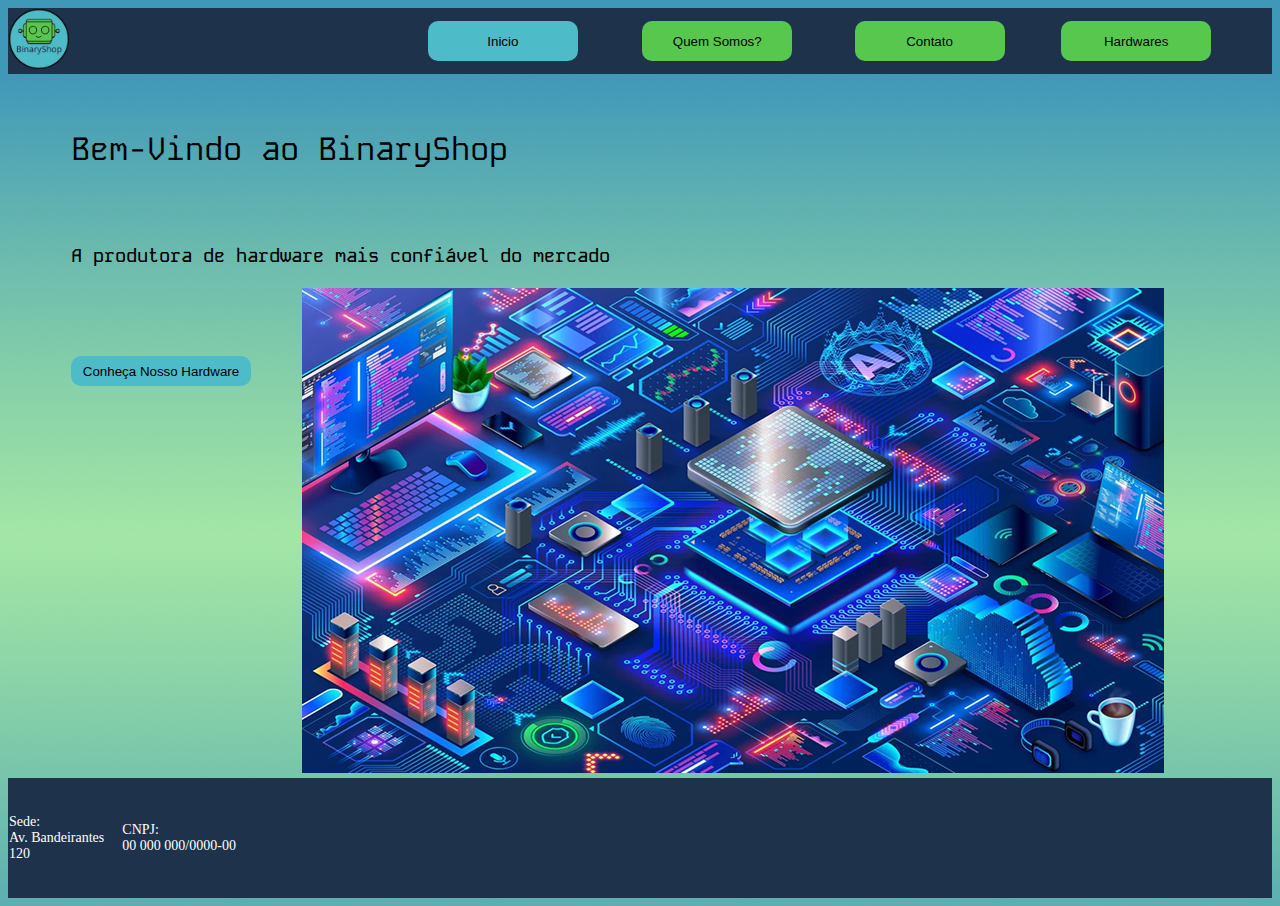
<file: index.html>
<!DOCTYPE html>
<html lang="en">
<head>
    <meta charset="UTF-8">
    <meta name="viewport" content="width=device-width, initial-scale=1.0">
    <title>BinaryShop</title>
    <link rel="preconnect" href="https://fonts.googleapis.com">
    <link rel="preconnect" href="https://fonts.gstatic.com" crossorigin>
    <link href="https://fonts.googleapis.com/css2?family=Kode+Mono:wght@400..700&display=swap" rel="stylesheet">
    <link rel="stylesheet" href="style.css">
</head>
<body>
    <table cellspacing="0px">
        <tr id="topbar">
            <td class="primeiraColuna"><img src="imagens/BinaryShop_Logo.png" id="logo"></td>
            <td class="coluna2"></td>
            <td class="espacamentoHorizontal"></td>
            <td id="textalignright" colspan="2"><button type="button" id="botaoAzul">Inicio</button></td>            
            <td id="textalignright" colspan="2"><a href="quemSomos.html"><button type="button" class="botoesVerdes">Quem Somos?</button></a></td>
            <td class = "coluna8" id="textalignright"><a href="contato.html"><button type="button" class="botoesVerdes">Contato</button></a></td>
            <td id="textalignright" colspan="2"><a href="hardwares.html"><button type="button" class="botoesVerdes">Hardwares</button></a></td>
            <td class="espacamentoHorizontal"></td>
            
        </tr>
        <tr>
            <td class="primeiraColuna"></td>
            <td colspan="3"><h1>Bem-Vindo ao BinaryShop</h1></td>
            <td class="primeiraColuna"></td>
            <td class = "coluna6"></td>
            <td></td>
            <td class = "coluna8"></td>
            <td></td>
            <td class = "primeiraColuna"></td>
            <td class="espacamentoHorizontal"></td>
        </tr>
        <tr id="linhah3">
            <td class="primeiraColuna"></td>
            <td colspan="5"><h3>A produtora de hardware mais confiável do mercado</h3></td>
            <td></td>
            <td></td>
            <td></td>
            <td class = "primeiraColuna"></td>
            <td class="espacamentoHorizontal"></td>
        </tr>
        <tr>
            <td class="primeiraColuna"></td>
            <td colspan="2"><button type="button" id="botaoSaibaMais">Conheça Nosso Hardware</button></td>
            <td colspan="6" rowspan="2"><img src="imagens/imageTecnology.png"></td>
            <td class = "primeiraColuna"></td>
            <td class="espacamentoHorizontal"></td>
        </tr>
        <tr id="espacamentoVertical">
            <td class="primeiraColuna"></td>
            <td class="coluna2"></td>
            <td></td>
            <td class = "primeiraColuna"></td>
            <td class="espacamentoHorizontal"></td>
        </tr>
        <tr id="bottomBar">
            <td class="primeiraColuna" colspan="2"><h4>Sede:<br>Av. Bandeirantes 120</h4></td>
            <td><h4>CNPJ:<br>00 000 000/0000-00</h4></td>
            <td class = "coluna4"></td>
            <td class ="primeiraColuna"></td>
            <td class = "coluna6"></td>
            <td></td>
            <td></td>
            <td ></td>
            <td class = "primeiraColuna"></td>
            <td class="espacamentoHorizontal"></td>
        </tr>
    </table>
</body>
</html>
</file>
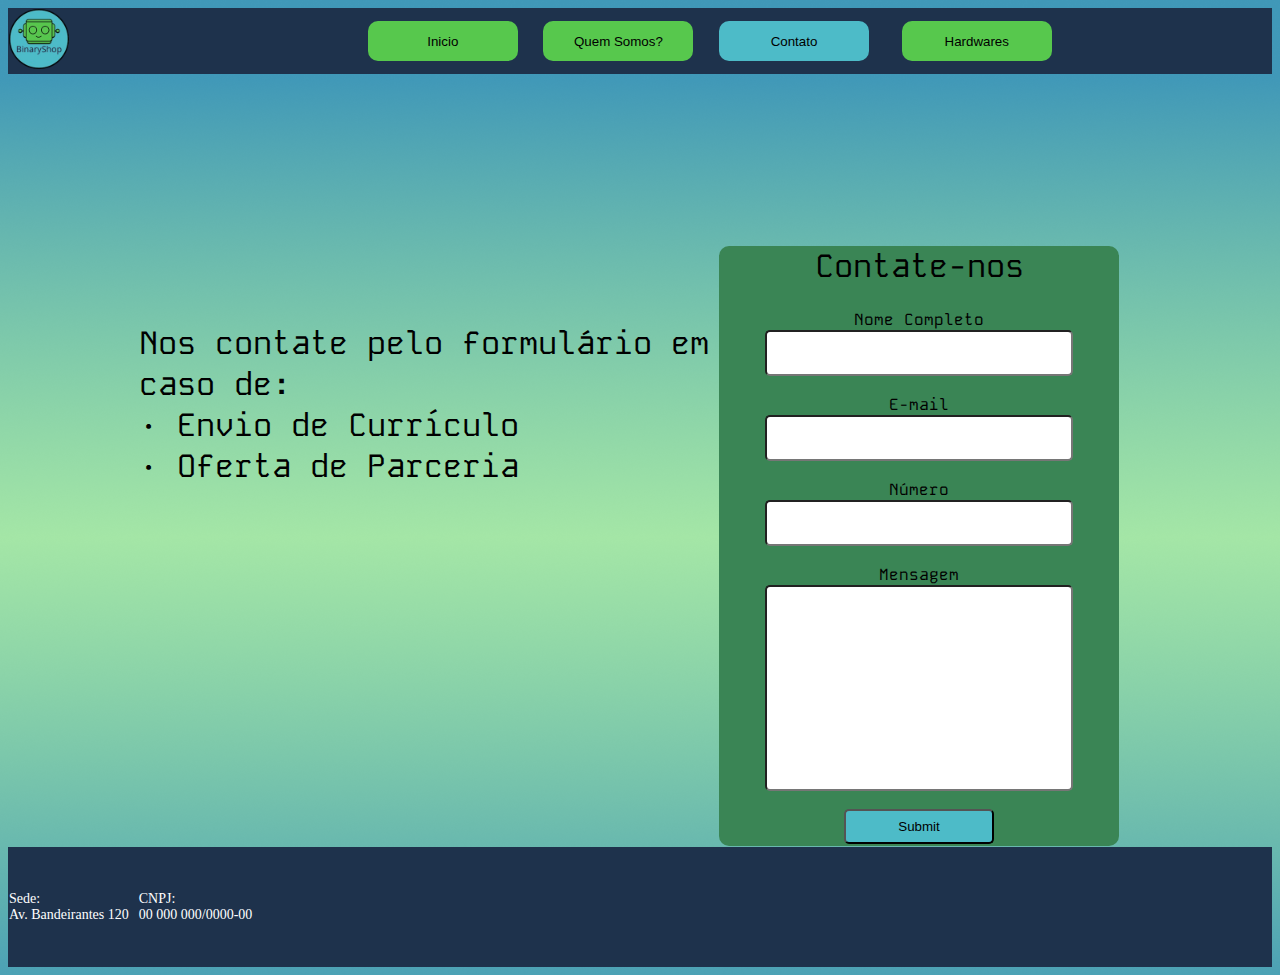
<file: contato.html>
<!DOCTYPE html>
<html lang="en">
<head>
    <meta charset="UTF-8">
    <meta name="viewport" content="width=device-width, initial-scale=1.0">
    <title>BinaryShop</title>
    <link rel="preconnect" href="https://fonts.googleapis.com">
    <link rel="preconnect" href="https://fonts.gstatic.com" crossorigin>
    <link href="https://fonts.googleapis.com/css2?family=Kode+Mono:wght@400..700&display=swap" rel="stylesheet">
    <link rel="stylesheet" href="style.css">
</head>
<body>
    <table cellspacing = 0>
        <tr id="topbar">
            <td class="primeiraColuna"><img src="imagens/BinaryShop_Logo.png" id="logo"></td>
            <td></td>
            <td id="espacolinha2quemsomos"></td>
            <td class="espacobotaoquemsomos"><a href="index.html"><button type="button" class="botoesVerdes">Inicio</button></a></td>            
            <td class="espacobotaoquemsomos"><a href="quemSomos.html"><button type="button" class="botoesVerdes">Quem Somos?</button></a></td>
            <td class="espacobotaoquemsomos"><button type="button" id="botaoAzul">Contato</button></td>
            <td class="espacobotaoquemsomos"><a href="hardwares.html"><button type="button" class="botoesVerdes">Hardwares</button></a></td>
            <td id="penultimacolunaquemsomos"></td>
            <td class="primeiraColuna"></td>
        </tr>
        <tr>
            <td colspan="9"></td>
        </tr>
        <tr>
            <td class="primeiraColuna"></td>
            <td></td>
            <td colspan="3"><h1>Nos contate pelo formulário em caso de: <br> • Envio de Currículo <br> • Oferta de Parceria</h1></td>
            <td colspan="4" rowspan="2">
                <div id="divcontato">
                    <h1>Contate-nos</h1>
                    <form>
                        <div>
                            <label>Nome Completo</label><br>
                            <input type="text" class="inputs"><br><br>
                        </div>
                        <div>
                            <label>E-mail</label><br>
                            <input type="email" class="inputs"><br><br>
                        </div>
                        <div>
                            <label>Número</label><br>
                            <input type="tel" class="inputs"><br><br>
                        </div>
                        <div>
                            <label>Mensagem</label><br>
                            <input type="text" id="inputmensagem"><br><br>
                        </div>
                        <input id="inputsubmit" type="submit"><br><br>
                    </form>
                </div>
            </td>
        </tr>
        <tr>
            <td colspan="5"></td>
        </tr>
        <tr id="bottomBar">
            <td class="primeiraColuna" colspan="2"><h4>Sede:<br>Av. Bandeirantes 120</h4></td>
            <td><h4>CNPJ:<br>00 000 000/0000-00</h4></td>
            <td colspan="7"></td>
        </tr>
    </table>
</body>
</html>
</file>
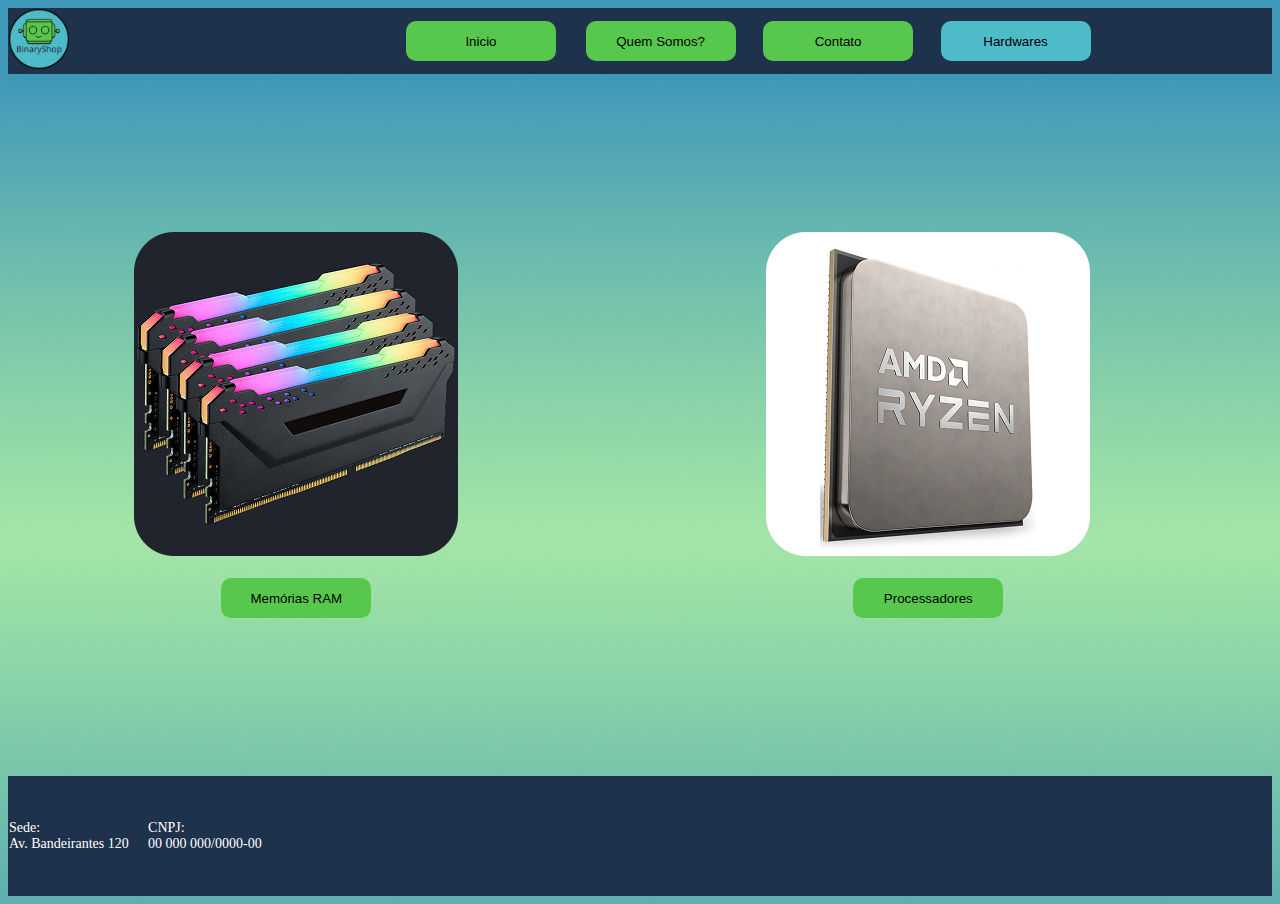
<file: hardwares.html>
<!DOCTYPE html>
<html lang="en">
<head>
    <meta charset="UTF-8">
    <meta name="viewport" content="width=device-width, initial-scale=1.0">
    <title>BinaryShop</title>
    <link rel="preconnect" href="https://fonts.googleapis.com">
    <link rel="preconnect" href="https://fonts.gstatic.com" crossorigin>
    <link href="https://fonts.googleapis.com/css2?family=Kode+Mono:wght@400..700&display=swap" rel="stylesheet">
    <link rel="stylesheet" href="style.css">
</head>
<body>
    <table cellspacing="0">
        <tr id="topbar">
            <td class="primeiraColuna"><img src="imagens/BinaryShop_Logo.png" id="logo"></td>
            <td></td>
            <td id="espacolinha2quemsomos"></td>
            <td class="espacobotaoquemsomos"><a href="index.html"><button type="button" class="botoesVerdes">Inicio</button></a></td>            
            <td class="espacobotaoquemsomos"><a href="quemSomos.html"><button type="button" class="botoesVerdes">Quem Somos?</button></a></td>
            <td class="espacobotaoquemsomos"><a href="contato.html"><button type="button" class="botoesVerdes">Contato</button></a></td>
            <td class="espacobotaoquemsomos"><button type="button" id="botaoAzul">Hardwares</button></td>
            <td id="ultimacolunahardwares"></td>
        </tr>
        <tr>
            <td colspan="4" class="produtoshardwares">
                <img src="imagens/imgMemoriaram.png"><br><br>
                <a href="memoriasram.html"><button class="botoesVerdes">Memórias RAM</button></a>
            </td>
            <td colspan="4" class="produtoshardwares">
                <img src="imagens/imgProcessador.png"><br><br>
                <a href="processadores.html"><button class="botoesVerdes">Processadores</button></a>
            </td>
        </tr>
        <tr id="bottomBar">
            <td class="primeiraColuna" colspan="2"><h4>Sede:<br>Av. Bandeirantes 120</h4></td>
            <td><h4>CNPJ:<br>00 000 000/0000-00</h4></td>
            <td colspan="7"></td>
        </tr>
    </table>
</body>
</html>
</file>
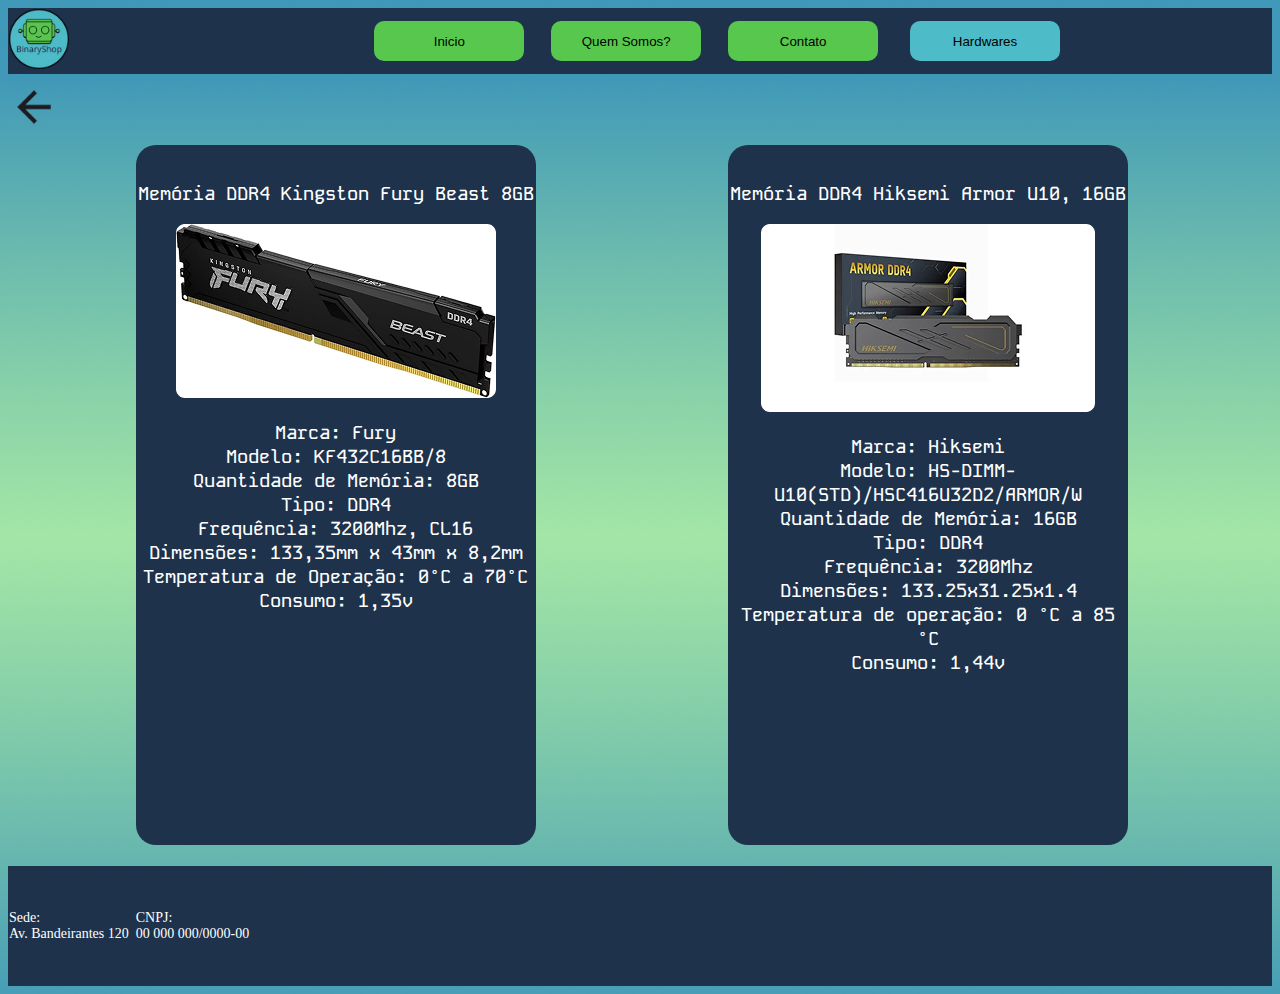
<file: memoriasram.html>
<!DOCTYPE html>
<html lang="en">
<head>
    <meta charset="UTF-8">
    <meta name="viewport" content="width=device-width, initial-scale=1.0">
    <title>BinaryShop</title>
    <link rel="preconnect" href="https://fonts.googleapis.com">
    <link rel="preconnect" href="https://fonts.gstatic.com" crossorigin>
    <link href="https://fonts.googleapis.com/css2?family=Kode+Mono:wght@400..700&display=swap" rel="stylesheet">
    <link href="style.css" rel="stylesheet">
</head>
<body>
    <table cellspacing="0">
        <tr id="topbar">
            <td class="primeiraColuna"><img src="imagens/BinaryShop_Logo.png" id="logo"></td>
            <td></td>
            <td id="espacolinha2quemsomos"></td>
            <td class="espacobotaoquemsomos"><a href="index.html"><button type="button" class="botoesVerdes">Inicio</button></a></td>            
            <td class="espacobotaoquemsomos"><a href="quemSomos.html"><button type="button" class="botoesVerdes">Quem Somos?</button></a></td>
            <td class="espacobotaoquemsomos"><a href="contato.html"><button type="button" class="botoesVerdes">Contato</button></a></td>
            <td class="espacobotaoquemsomos"><button type="button" id="botaoAzul">Hardwares</button></td>
            <td id="ultimacolunahardwares"></td>
        </tr>
        <tr id="linhavoltar">
            <td colspan="8" class="primeiraColuna">
                <a href="hardwares.html"><img id="btnvoltar" src="imagens/voltar.png"></a>
            </td>
        </tr>
        <tr>
            <td class="primeiraColuna"></td>
            <td></td>
            <td colspan="3" class="produtoshardwares">
                <div class="divsprodutos">
                    <br>
                    <h3>Memória DDR4 Kingston Fury Beast 8GB</h3>
                    <img src="imagens/MemoriaKingston.png">
                    <h3>
                        Marca: Fury<br>
                        Modelo: KF432C16BB/8<br>
                        Quantidade de Memória: 8GB<br>
                        Tipo: DDR4<br>
                        Frequência: 3200Mhz, CL16<br>
                        Dimensões: 133,35mm x 43mm x 8,2mm<br>
                        Temperatura de Operação: 0°C a 70°C<br>
                        Consumo: 1,35v<br>
                    </h3>
                </div>
            </td>
            <td colspan="3" class="produtoshardwares">
                <div class="divsprodutos">
                    <br>
                    <h3>Memória DDR4 Hiksemi Armor U10, 16GB</h3>
                    <img src="imagens/MemoriaHiksemi.png">
                    <h3>
                        Marca: Hiksemi<br>
                        Modelo: HS-DIMM-U10(STD)/HSC416U32D2/ARMOR/W<br>
                        Quantidade de Memória: 16GB<br>
                        Tipo: DDR4<br>
                        Frequência: 3200Mhz<br>
                        Dimensões: 133.25x31.25x1.4<br>
                        Temperatura de operação: 0 °C a 85 °C<br>
                        Consumo: 1,44v<br>
                    </h3>
                </div>
            </td>
        </tr>
        <tr class="linhaespaco"></tr>
        <tr id="bottomBar">
            <td class="primeiraColuna" colspan="2"><h4>Sede:<br>Av. Bandeirantes 120</h4></td>
            <td><h4>CNPJ:<br>00 000 000/0000-00</h4></td>
            <td colspan="7"></td>
        </tr>
    </table>
</body>
</html>
</file>
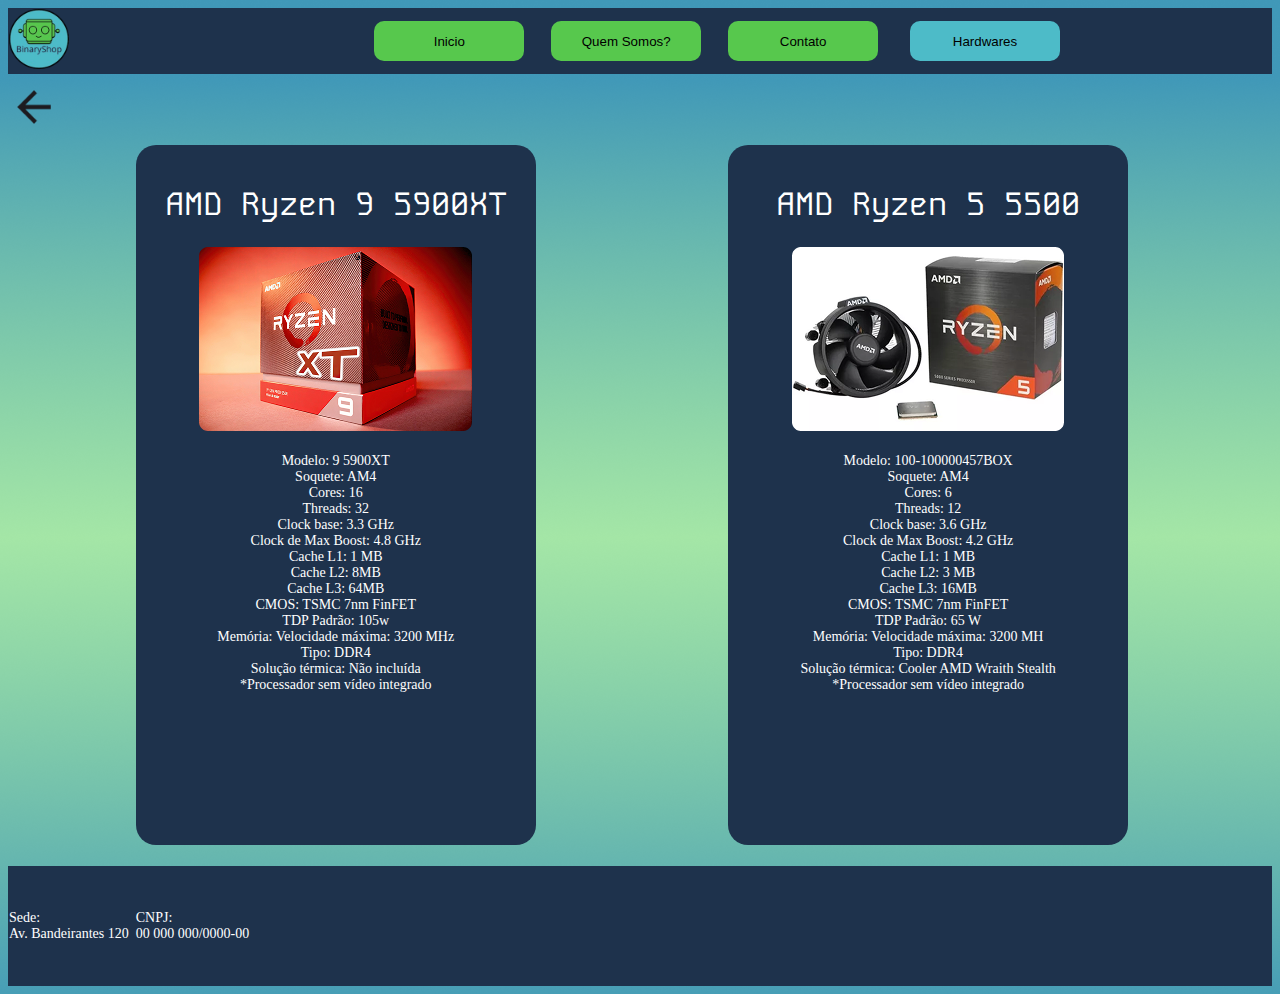
<file: processadores.html>
<!DOCTYPE html>
<html lang="en">
<head>
    <meta charset="UTF-8">
    <meta name="viewport" content="width=device-width, initial-scale=1.0">
    <title>BinaryShop</title>
    <link rel="preconnect" href="https://fonts.googleapis.com">
    <link rel="preconnect" href="https://fonts.gstatic.com" crossorigin>
    <link href="https://fonts.googleapis.com/css2?family=Kode+Mono:wght@400..700&display=swap" rel="stylesheet">
    <link href="style.css" rel="stylesheet">
</head>
<body>
    <table cellspacing="0">
        <tr id="topbar">
            <td class="primeiraColuna"><img src="imagens/BinaryShop_Logo.png" id="logo"></td>
            <td></td>
            <td id="espacolinha2quemsomos"></td>
            <td class="espacobotaoquemsomos"><a href="index.html"><button type="button" class="botoesVerdes">Inicio</button></a></td>            
            <td class="espacobotaoquemsomos"><a href="quemSomos.html"><button type="button" class="botoesVerdes">Quem Somos?</button></a></td>
            <td class="espacobotaoquemsomos"><a href="contato.html"><button type="button" class="botoesVerdes">Contato</button></a></td>
            <td class="espacobotaoquemsomos"><button type="button" id="botaoAzul">Hardwares</button></td>
            <td id="ultimacolunahardwares"></td>
        </tr>
        <tr id="linhavoltar">
            <td colspan="8" class="primeiraColuna">
                <a href="hardwares.html"><img id="btnvoltar" src="imagens/voltar.png"></a>
            </td>
        </tr>
        <tr>
            <td class="primeiraColuna"></td>
            <td></td>
            <td colspan="3" class="produtoshardwares">
                <div class="divsprodutos">
                    <br>
                    <h1>AMD Ryzen 9 5900XT</h1>
                    <img src="imagens/ProcessadorRyzen9.png">
                    <h4>
                        Modelo: 9 5900XT<br>
                        Soquete: AM4<br>
                        Cores: 16<br>
                        Threads: 32<br>
                        Clock base: 3.3 GHz<br>
                        Clock de Max Boost: 4.8 GHz<br>
                        Cache L1: 1 MB<br>
                        Cache L2: 8MB<br>
                        Cache L3: 64MB<br>
                        CMOS: TSMC 7nm FinFET<br>
                        TDP Padrão: 105w<br>
                        Memória: Velocidade máxima: 3200 MHz<br>
                        Tipo: DDR4<br>
                        Solução térmica: Não incluída<br>
                        *Processador sem vídeo integrado<br>
                    </h4>
                </div>
            </td>
            <td colspan="3" class="produtoshardwares">
                <div class="divsprodutos">
                    <br>
                    <h1>AMD Ryzen 5 5500</h1>
                    <img src="imagens/ProcessadorRyzen5.png">
                    <h4>
                        Modelo: 100-100000457BOX<br>
                        Soquete: AM4<br>
                        Cores: 6<br>
                        Threads: 12<br>
                        Clock base: 3.6 GHz<br>
                        Clock de Max Boost: 4.2 GHz<br>
                        Cache L1: 1 MB<br>
                        Cache L2: 3 MB<br>
                        Cache L3: 16MB<br>
                        CMOS: TSMC 7nm FinFET<br>
                        TDP Padrão: 65 W<br>
                        Memória: Velocidade máxima: 3200 MH<br>
                        Tipo: DDR4<br>
                        Solução térmica: Cooler AMD Wraith Stealth<br>
                        *Processador sem vídeo integrado<br>
                    </h4>
                </div>
            </td>
        </tr>
        <tr class="linhaespaco"></tr>
        <tr id="bottomBar">
            <td class="primeiraColuna" colspan="2"><h4>Sede:<br>Av. Bandeirantes 120</h4></td>
            <td><h4>CNPJ:<br>00 000 000/0000-00</h4></td>
            <td colspan="7"></td>
        </tr>
    </table>
</body>
</html>
</file>
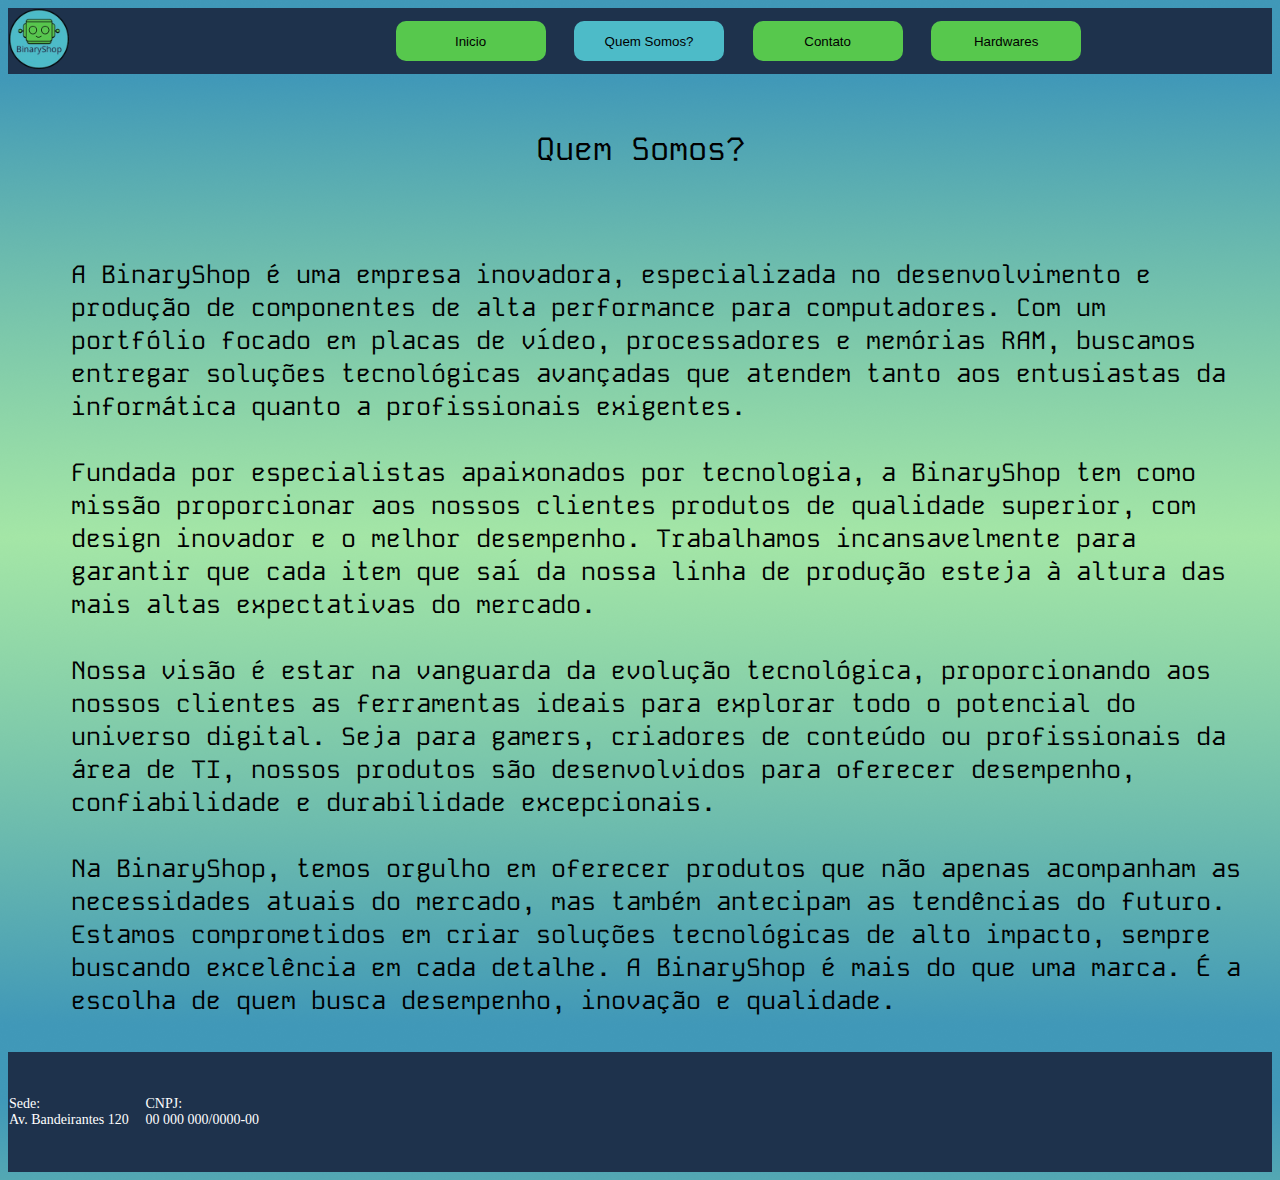
<file: quemSomos.html>
<!DOCTYPE html>
<html lang="en">
<head>
    <meta charset="UTF-8">
    <meta name="viewport" content="width=device-width, initial-scale=1.0">
    <title>BinaryShop</title>
    <link rel="preconnect" href="https://fonts.googleapis.com">
    <link rel="preconnect" href="https://fonts.gstatic.com" crossorigin>
    <link href="https://fonts.googleapis.com/css2?family=Kode+Mono:wght@400..700&display=swap" rel="stylesheet">
    <link href="style.css" rel="stylesheet">
</head>
<body>
    <table cellspacing="0">
        <tr id="topbar">
            <td class="primeiraColuna"><img src="imagens/BinaryShop_Logo.png" id="logo"></td>
            <td></td>
            <td id="espacolinha2quemsomos"></td>
            <td class="espacobotaoquemsomos"><a href="index.html"><button type="button" class="botoesVerdes">Inicio</button></a></td>            
            <td class="espacobotaoquemsomos"><button type="button" id="botaoAzul">Quem Somos?</button></td>
            <td class="espacobotaoquemsomos"><a href="contato.html"><button type="button" class="botoesVerdes">Contato</button></a></td>
            <td class="espacobotaoquemsomos"><a href="hardwares.html"><button type="button" class="botoesVerdes">Hardwares</button></a></td>
            <td id="penultimacolunaquemsomos"></td>
            <td class="primeiraColuna"></td>
        </tr>
        <tr>
            <td colspan="9" class="textaligncenter"><h1>Quem Somos?</h1></td>
        </tr>
        <tr>
            <td class="primeiraColuna"></td>
            <td colspan = "7" id="espacotextoquemsomos"> <h4 id="textoquemsomos">A BinaryShop é uma empresa inovadora, especializada no desenvolvimento e produção de componentes de alta performance para computadores. 
                Com um portfólio focado em placas de vídeo, processadores e memórias RAM, buscamos entregar soluções tecnológicas avançadas que atendem tanto aos entusiastas 
                da informática quanto a profissionais exigentes.<br><br>

                Fundada por especialistas apaixonados por tecnologia, a BinaryShop tem como missão proporcionar aos nossos clientes produtos de qualidade superior, com design inovador e o 
                melhor desempenho. Trabalhamos incansavelmente para garantir que cada item que saí da nossa linha de produção esteja à altura das mais altas expectativas do mercado.<br><br>
                
                Nossa visão é estar na vanguarda da evolução tecnológica, proporcionando aos nossos clientes as ferramentas ideais para explorar todo o potencial do universo digital. 
                Seja para gamers, criadores de conteúdo ou profissionais da área de TI, nossos produtos são desenvolvidos para oferecer desempenho, confiabilidade e durabilidade 
                excepcionais.<br><br>
                
                Na BinaryShop, temos orgulho em oferecer produtos que não apenas acompanham as necessidades atuais do mercado, mas também antecipam as tendências do futuro. 
                Estamos comprometidos em criar soluções tecnológicas de alto impacto, sempre buscando excelência em cada detalhe.
                A BinaryShop é mais do que uma marca. É a escolha de quem busca desempenho, inovação e qualidade.</h4></td>
            <td class="primeiraColuna"></td>
        </tr>
        <tr id="bottomBar">
            <td class="primeiraColuna" colspan="2"><h4>Sede:<br>Av. Bandeirantes 120</h4></td>
            <td><h4>CNPJ:<br>00 000 000/0000-00</h4></td>
            <td colspan="7"></td>
        </tr>
    </table>
</body>
</html>
</file>
<file: style.css>
body{background-image: url("imagens/Background.png")}

tr{height: 150px;}

td{width: 150px;}

h1{font-family: "Kode Mono", monospace;
font-weight: 100;}

h3{font-family: "Kode Mono", monospace;
font-weight: 500;}

#logo{width: 60px;
height: 60px;}

#topbar{height: 60px;
background-color: #1E324C;}

.primeiraColuna{
width: 60px;
}

#linhah3{
    height: 40px;
}

.botoesVerdes{
    background-color: #57c84d;
    height: 40px;
    width: 150px;
    border-radius: 10px;
    border: 0px;
}

#botaoAzul{
    background-color: #4dbbc8;
    height: 40px;
    width: 150px;
    border-radius: 10px;
    border: 0px;
    justify-self: right;
}   

#botaoSaibaMais{
    background-color: #4dbbc8;
    height: 30px;
    width: 180px;
    border-radius: 10px;
    border: 0px;
}

.classeDireita{
    justify-content: right;
}

.coluna5{width: 100px;}

.coluna2{width: 120px;}

.textoinferior{
    font-size: small;
}

#textalignright{
    text-align: right;
}

.coluna8{
    width: 200px;
}

.coluna6{
    width: 50px;
}

.coluna4{
    width: 200px;
}

.espacamentoHorizontal{
    width:400px;
}

#espacamentoVertical{
    height:290px
}

#bottomBar{
    height: 120px;
    background-color: #1E324C;
    color: #FFFF;
}

h4{
    font-size: 14px;
    font-weight: 100;
}

/* ------------Página quem somos------------- */

#textoquemsomos{
    font-size: 25px;
    font-family: "Kode Mono", monospace;
}

#espacotextoquemsomos{
    height: 500px;
    width:  1000px;
}

.textaligncenter{
    text-align: center;
}

#espacolinha2quemsomos{
    width: 488px;
}

.espacobotaoquemsomos{
    width: 210px;
}

#penultimacolunaquemsomos{
    width: 300px;
}

/* -----------Página Contato------------ */

#divcontato{
    background-color: #3A8555;
    border-radius: 10px;
    height: 600px;
    width: 400px;
    text-align: center;
}

.inputs{
    border-radius: 5px;
    height: 40px;
    width: 300px;
}

#inputmensagem{
    border-radius: 5px;
    height: 200px;
    width: 300px;
}

#inputsubmit{
    border-radius:5px;
    background-color:#4dbbc8;
    width:150px;
    height:35px;
}

label{
    font-family: "Kode Mono", monospace;
}

/* ----------Hardwares----------*/

#ultimacolunahardwares{
width: 360px;
}

.produtoshardwares{
    align-items: center;
    text-align: center;
    justify-content: center;
    height: 700px;
}

.divsprodutos{
    background-color: #1E324C;
    width:400px;
    height:700px;
    border-radius: 20px;
    color:#FFFF;
}

#btnvoltar{
    height: 50px;
    width: 50px;
}

#linhavoltar{
    height: 70px;
}

#primeiracolunahardwares{
    width: 200px;
}

.linhaespaco{
    height: 20px;
}
</file>
